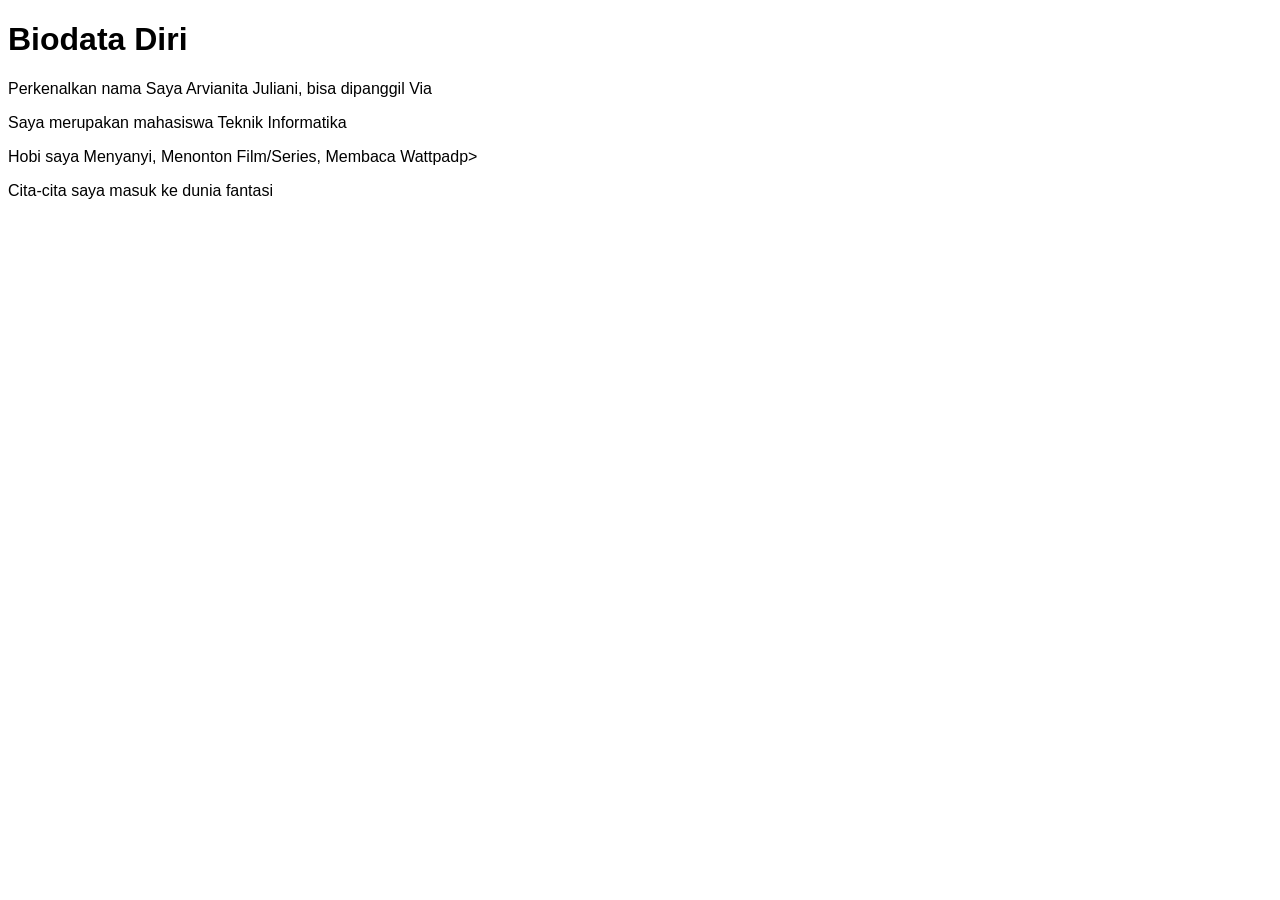
<file: Index.html>
<!DOCTYPE html>
<html lang="en">
<head>
    <meta charset="UTF-8">
    <meta name="viewport" content="width=device-width, initial-scale=1.0">
    <title>Biodata</title>
	<style>
		body{
		color: light blue;
		font-family: Arial, Helvetica, sans-serif;
		}
	</style>

</head>
<body>
    <h1>Biodata Diri</h1>
    <p>Perkenalkan nama Saya Arvianita Juliani, bisa dipanggil Via</p>
    <p>Saya merupakan mahasiswa Teknik Informatika</p>
    <p>Hobi saya Menyanyi, Menonton Film/Series, Membaca Wattpadp>
    <p>Cita-cita saya masuk ke dunia fantasi</p>


</body>
</html>
</file>
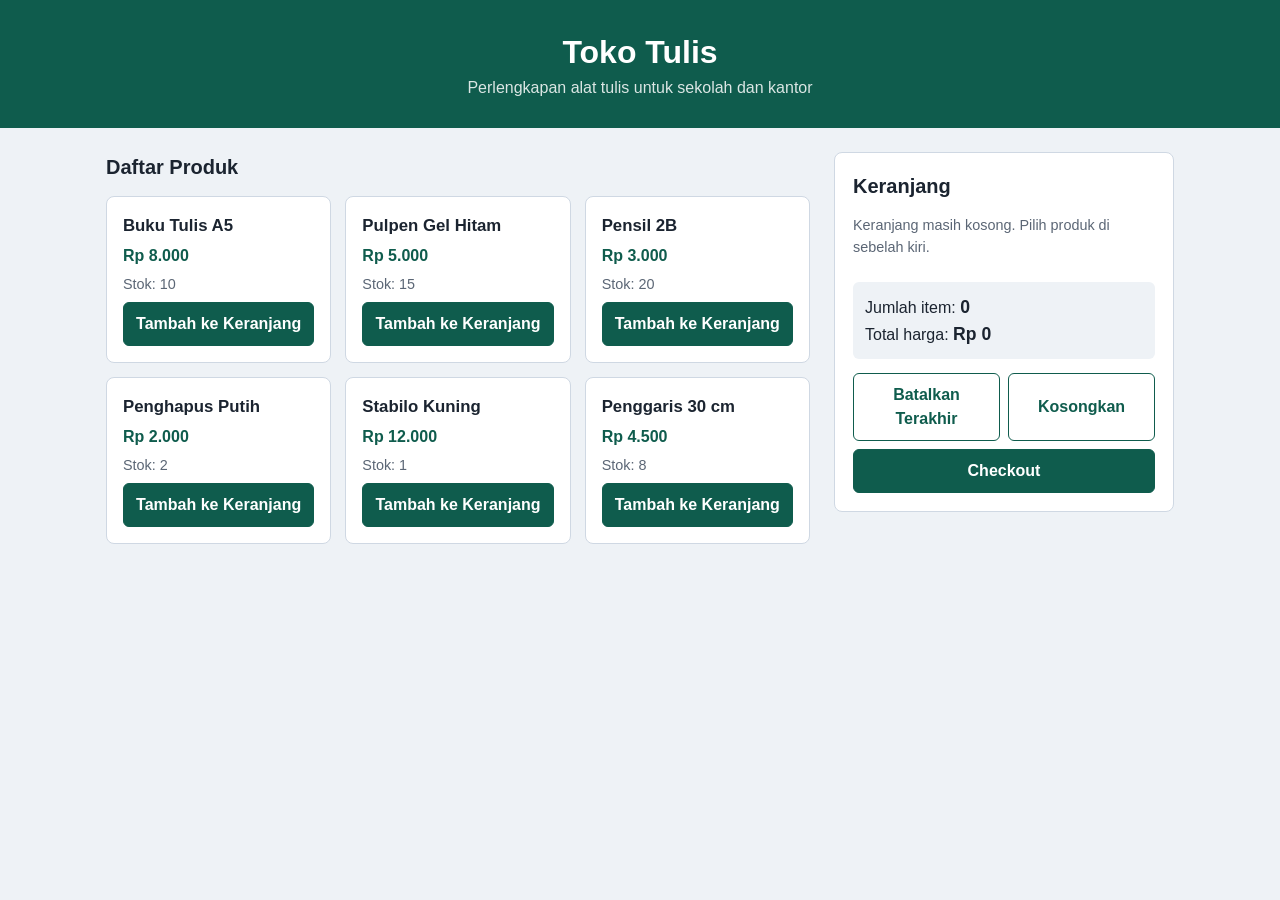
<file: index.html>
<!DOCTYPE html>
<html lang="id">
<head>
  <meta charset="UTF-8">
  <meta name="viewport" content="width=device-width, initial-scale=1.0">
  <title>Toko Tulis - Latihan 5</title>
  <link rel="stylesheet" href="style.css">
</head>
<body>
  <header class="header">
    <h1>Toko Tulis</h1>
    <p>Perlengkapan alat tulis untuk sekolah dan kantor</p>
  </header>

  <main class="layout">
    <section class="bagian-produk">
      <h2>Daftar Produk</h2>
      <div id="daftar-produk" class="grid-produk"></div>
    </section>

    <aside class="bagian-keranjang">
      <h2>Keranjang</h2>
      <p id="keranjang-kosong" class="kosong">Keranjang masih kosong. Pilih produk di sebelah kiri.</p>
      <ul id="daftar-keranjang" class="daftar-keranjang"></ul>

      <div class="total-box">
        <p>Jumlah item: <strong id="jumlah-item">0</strong></p>
        <p>Total harga: <strong id="total-harga">Rp 0</strong></p>
      </div>

      <div class="aksi">
        <button id="btn-batal-terakhir" class="btn btn-garis">Batalkan Terakhir</button>
        <button id="btn-kosongkan" class="btn btn-garis">Kosongkan</button>
        <button id="btn-checkout" class="btn btn-utama">Checkout</button>
      </div>

      <div id="ringkasan" class="ringkasan"></div>
    </aside>
  </main>

  <script src="script.js"></script>
</body>
</html>
</file>
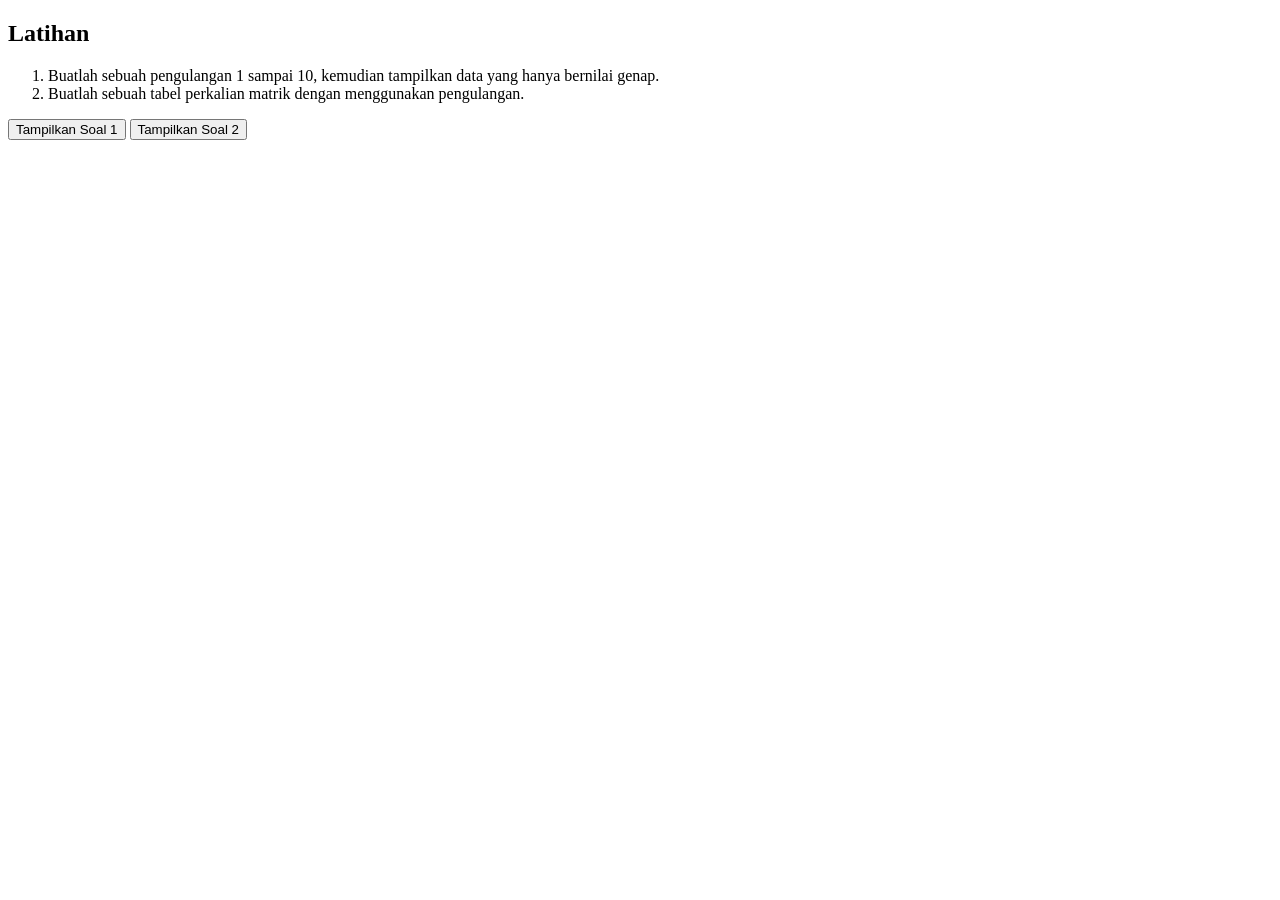
<file: index 2.html>
<!DOCTYPE html>
<html lang="id">
<head>
    <meta charset="UTF-8">
    <meta name="viewport" content="width=device-width, initial-scale=1.0">
    <title>Latihan PHP</title>
</head>
<body>
    <h2>Latihan</h2>
    <ol>
        <li>Buatlah sebuah pengulangan 1 sampai 10, kemudian tampilkan data yang hanya bernilai genap.</li>
        <li>Buatlah sebuah tabel perkalian matrik dengan menggunakan pengulangan.</li>
    </ol>

    <form action="latihan.php" method="post">
        <button type="submit" name="soal" value="1">Tampilkan Soal 1</button>
        <button type="submit" name="soal" value="2">Tampilkan Soal 2</button>
    </form>
</body>
</html>
</file>
<file: style.css>
* { box-sizing: border-box; margin: 0; padding: 0; }

:root {
  --bg: #eef2f6;
  --teks: #1b2430;
  --hijau: #0f5c4d;
  --hijau-tua: #0a4236;
  --garis: #cfd8e3;
  --putih: #ffffff;
  --merah: #b3261e;
}

body {
  font-family: "Segoe UI", Tahoma, Arial, sans-serif;
  background: var(--bg);
  color: var(--teks);
  line-height: 1.5;
}

.header {
  background: var(--hijau);
  color: var(--putih);
  padding: 28px 24px;
  text-align: center;
}
.header h1 { font-size: 2rem; }
.header p { opacity: 0.85; }

.layout {
  max-width: 1100px;
  margin: 24px auto;
  padding: 0 16px;
  display: grid;
  grid-template-columns: 1fr 340px;
  gap: 24px;
  align-items: start;
}

h2 { margin-bottom: 14px; font-size: 1.25rem; }

.grid-produk {
  display: grid;
  grid-template-columns: repeat(auto-fill, minmax(190px, 1fr));
  gap: 14px;
}

.kartu {
  background: var(--putih);
  border: 1px solid var(--garis);
  border-radius: 8px;
  padding: 16px;
  display: flex;
  flex-direction: column;
  gap: 6px;
}
.kartu h3 { font-size: 1.05rem; }
.kartu .harga { font-weight: 700; color: var(--hijau); }
.kartu .stok { font-size: 0.9rem; color: #5b6675; }
.kartu .btn { margin-top: auto; }

.bagian-keranjang {
  background: var(--putih);
  border: 1px solid var(--garis);
  border-radius: 8px;
  padding: 18px;
  position: sticky;
  top: 16px;
}

.kosong { color: #5b6675; font-size: 0.9rem; margin-bottom: 10px; }

.daftar-keranjang { list-style: none; max-height: 280px; overflow-y: auto; }
.daftar-keranjang li {
  display: flex;
  justify-content: space-between;
  align-items: center;
  gap: 8px;
  padding: 8px 0;
  border-bottom: 1px solid var(--garis);
  font-size: 0.95rem;
}
.daftar-keranjang .info small { display: block; color: #5b6675; }

.total-box {
  margin: 14px 0;
  padding: 12px;
  background: var(--bg);
  border-radius: 6px;
}
.total-box strong { font-size: 1.1rem; }

.aksi { display: flex; flex-wrap: wrap; gap: 8px; }
.aksi .btn-utama { flex: 1 1 100%; }
.aksi .btn-garis { flex: 1; }

.btn {
  font: inherit;
  font-weight: 600;
  padding: 9px 12px;
  border-radius: 6px;
  border: 1px solid var(--hijau);
  cursor: pointer;
}
.btn-utama { background: var(--hijau); color: var(--putih); }
.btn-utama:hover { background: var(--hijau-tua); }
.btn-garis { background: var(--putih); color: var(--hijau); }
.btn-garis:hover { background: var(--bg); }
.btn-hapus { border-color: var(--merah); color: var(--merah); background: var(--putih); padding: 4px 10px; font-size: 0.85rem; }
.btn:focus-visible { outline: 3px solid #f2b705; outline-offset: 2px; }

.ringkasan:not(:empty) {
  margin-top: 16px;
  padding: 14px;
  border: 1px dashed var(--hijau);
  border-radius: 6px;
  font-size: 0.95rem;
}
.ringkasan h3 { margin-bottom: 6px; }

@media (max-width: 800px) {
  .layout { grid-template-columns: 1fr; }
  .bagian-keranjang { position: static; }
}
</file>
